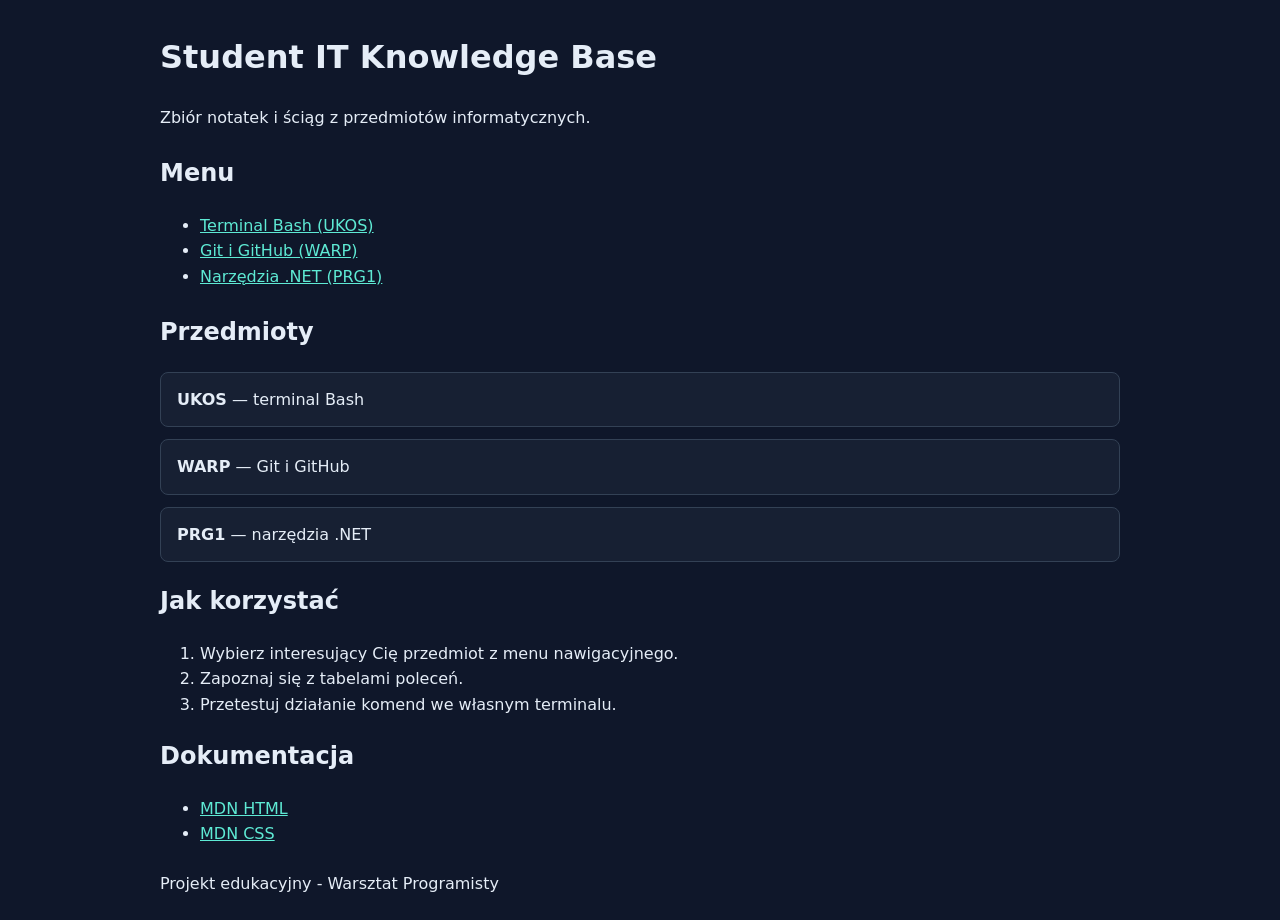
<file: index.html>
<!doctype html>
<html lang="pl">
<head>
  <meta charset="utf-8">
  <meta name="viewport" content="width=device-width, initial-scale=1">
  <title>Student IT Knowledge Base</title>
  <link rel="stylesheet" href="styles.css">
</head>
<body>
  <header>
    <h1>Student IT Knowledge Base</h1>
    <p>Zbiór notatek i ściąg z przedmiotów informatycznych.</p>
  </header>
  
  <nav>
    <h2>Menu</h2>
    <ul>
      <li><a href="pages/bash.html">Terminal Bash (UKOS)</a></li>
      <li><a href="pages/git.html">Git i GitHub (WARP)</a></li>
      <li><a href="pages/dotnet-cli.html">Narzędzia .NET (PRG1)</a></li>
    </ul>
  </nav>
  
  <main>
    <section>
      <h2>Przedmioty</h2>
      <ul class="topic-list">
        <li><strong>UKOS</strong> — terminal Bash</li>
        <li><strong>WARP</strong> — Git i GitHub</li>
        <li><strong>PRG1</strong> — narzędzia .NET</li>
      </ul>
    </section>
    
    <section>
      <h2>Jak korzystać</h2>
      <ol>
        <li>Wybierz interesujący Cię przedmiot z menu nawigacyjnego.</li>
        <li>Zapoznaj się z tabelami poleceń.</li>
        <li>Przetestuj działanie komend we własnym terminalu.</li>
      </ol>
    </section>
    
    <section>
      <h2>Dokumentacja</h2>
      <ul>
        <li><a href="https://developer.mozilla.org/en-US/docs/Web/HTML">MDN HTML</a></li>
        <li><a href="https://developer.mozilla.org/en-US/docs/Web/CSS">MDN CSS</a></li>
      </ul>
    </section>
  </main>
  
  <footer>
    <p>Projekt edukacyjny - Warsztat Programisty</p>
  </footer>
</body>
</html>
</file>
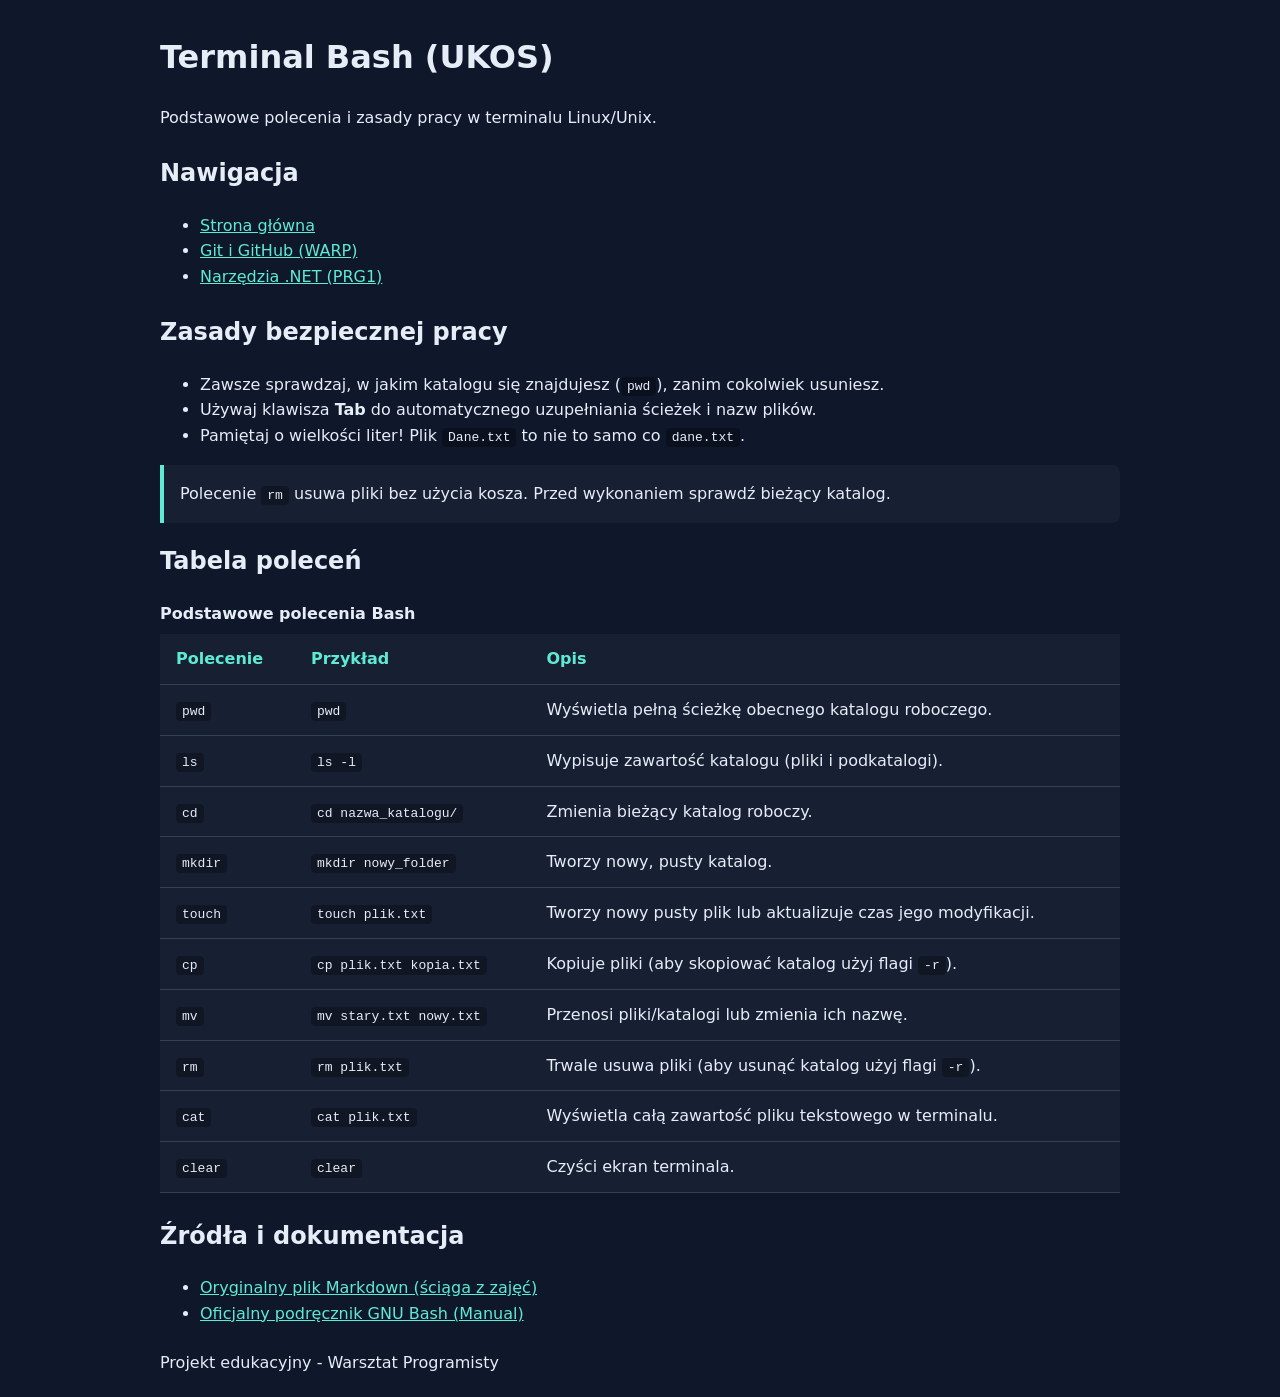
<file: pages/bash.html>
<!doctype html>
<html lang="pl">
<head>
  <meta charset="utf-8">
  <meta name="viewport" content="width=device-width, initial-scale=1">
  <title>Ściąga Bash (UKOS) - Student IT Knowledge Base</title>
  <link rel="stylesheet" href="../styles.css">
</head>
<body>
  <header>
    <h1>Terminal Bash (UKOS)</h1>
    <p>Podstawowe polecenia i zasady pracy w terminalu Linux/Unix.</p>
  </header>
  
  <nav>
    <h2>Nawigacja</h2>
    <ul>
      <li><a href="../index.html">Strona główna</a></li>
      <li><a href="git.html">Git i GitHub (WARP)</a></li>
      <li><a href="dotnet-cli.html">Narzędzia .NET (PRG1)</a></li>
    </ul>
  </nav>
  
  <main>
    <section>
      <h2>Zasady bezpiecznej pracy</h2>
      <ul>
        <li>Zawsze sprawdzaj, w jakim katalogu się znajdujesz (<code>pwd</code>), zanim cokolwiek usuniesz.</li>
        <li>Używaj klawisza <strong>Tab</strong> do automatycznego uzupełniania ścieżek i nazw plików.</li>
        <li>Pamiętaj o wielkości liter! Plik <code>Dane.txt</code> to nie to samo co <code>dane.txt</code>.</li>
      </ul>
    </section>

    <p class="info-note">
      Polecenie <code>rm</code> usuwa pliki bez użycia kosza.
      Przed wykonaniem sprawdź bieżący katalog.
    </p>

    <section>
      <h2>Tabela poleceń</h2>
      <div class="table-scroll">
        <table class="command-table">
          <caption>Podstawowe polecenia Bash</caption>
          <thead>
            <tr>
              <th>Polecenie</th>
              <th>Przykład</th>
              <th>Opis</th>
            </tr>
          </thead>
          <tbody>
            <tr>
              <td><code>pwd</code></td>
              <td><code>pwd</code></td>
              <td>Wyświetla pełną ścieżkę obecnego katalogu roboczego.</td>
            </tr>
            <tr>
              <td><code>ls</code></td>
              <td><code>ls -l</code></td>
              <td>Wypisuje zawartość katalogu (pliki i podkatalogi).</td>
            </tr>
            <tr>
              <td><code>cd</code></td>
              <td><code>cd nazwa_katalogu/</code></td>
              <td>Zmienia bieżący katalog roboczy.</td>
            </tr>
            <tr>
              <td><code>mkdir</code></td>
              <td><code>mkdir nowy_folder</code></td>
              <td>Tworzy nowy, pusty katalog.</td>
            </tr>
            <tr>
              <td><code>touch</code></td>
              <td><code>touch plik.txt</code></td>
              <td>Tworzy nowy pusty plik lub aktualizuje czas jego modyfikacji.</td>
            </tr>
            <tr>
              <td><code>cp</code></td>
              <td><code>cp plik.txt kopia.txt</code></td>
              <td>Kopiuje pliki (aby skopiować katalog użyj flagi <code>-r</code>).</td>
            </tr>
            <tr>
              <td><code>mv</code></td>
              <td><code>mv stary.txt nowy.txt</code></td>
              <td>Przenosi pliki/katalogi lub zmienia ich nazwę.</td>
            </tr>
            <tr>
              <td><code>rm</code></td>
              <td><code>rm plik.txt</code></td>
              <td>Trwale usuwa pliki (aby usunąć katalog użyj flagi <code>-r</code>).</td>
            </tr>
            <tr>
              <td><code>cat</code></td>
              <td><code>cat plik.txt</code></td>
              <td>Wyświetla całą zawartość pliku tekstowego w terminalu.</td>
            </tr>
            <tr>
              <td><code>clear</code></td>
              <td><code>clear</code></td>
              <td>Czyści ekran terminala.</td>
            </tr>
          </tbody>
        </table>
      </div>
    </section>

    <section>
      <h2>Źródła i dokumentacja</h2>
      <ul>
        <li><a href="../docs/ukos/bash.md">Oryginalny plik Markdown (ściąga z zajęć)</a></li>
        <li><a href="https://www.gnu.org/software/bash/manual/bash.html">Oficjalny podręcznik GNU Bash (Manual)</a></li>
      </ul>
    </section>
  </main>
  
  <footer>
    <p>Projekt edukacyjny - Warsztat Programisty</p>
  </footer>
</body>
</html>
</file>
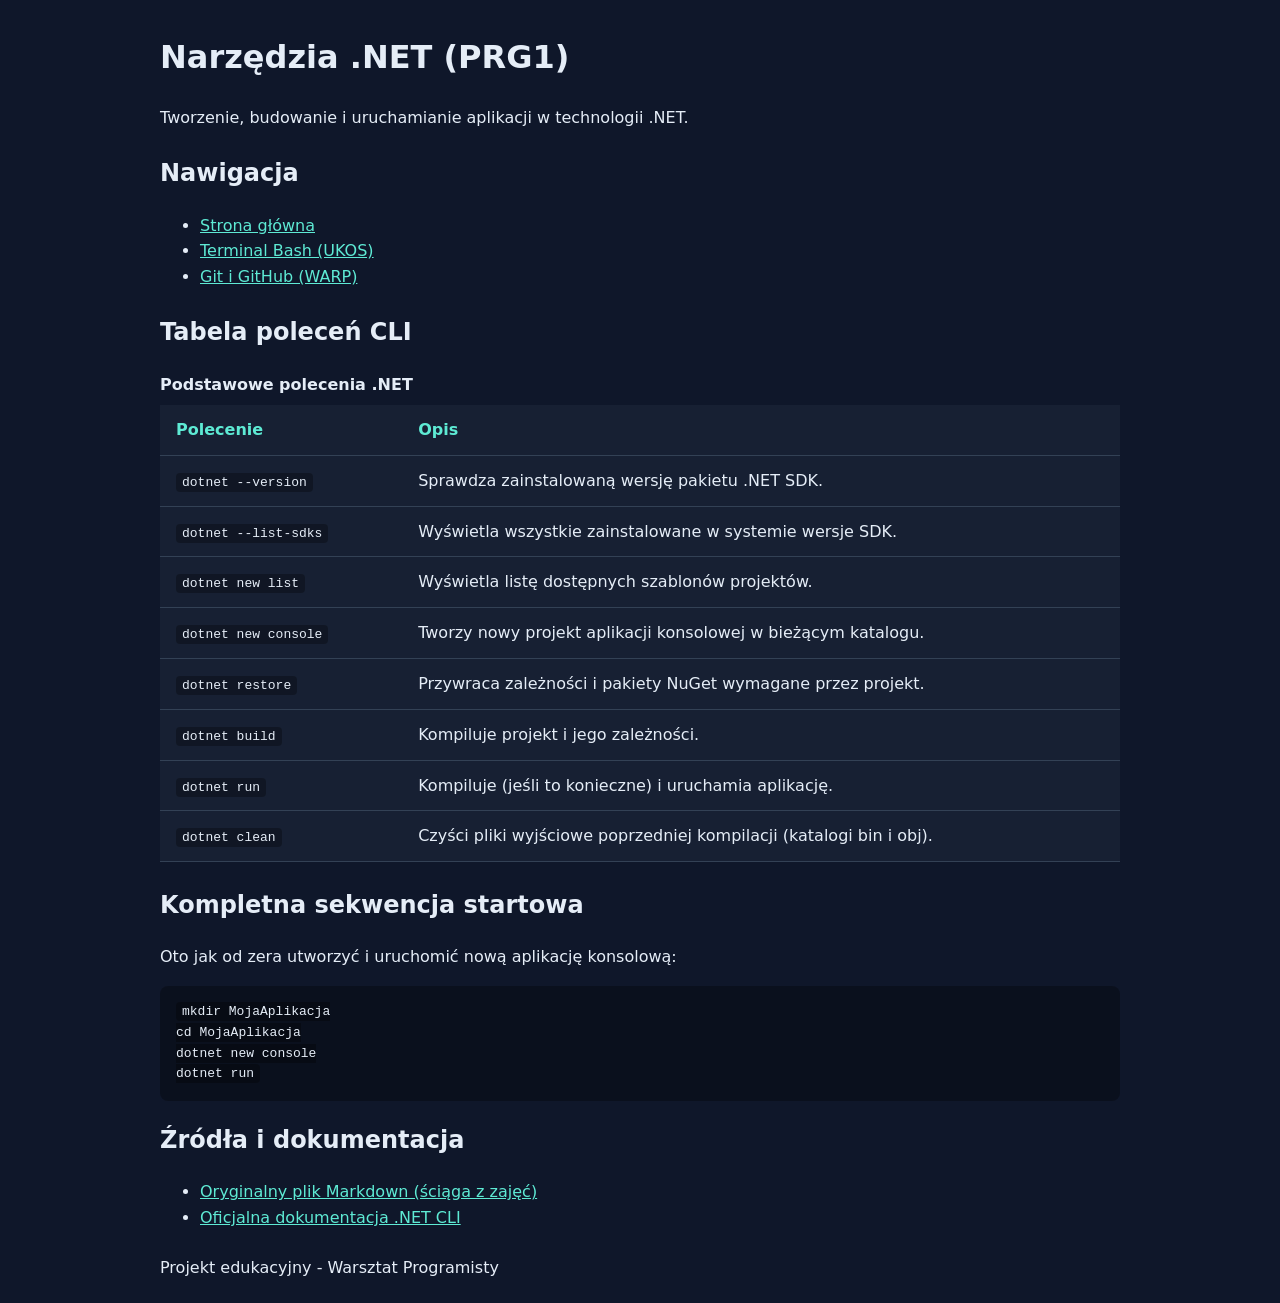
<file: pages/dotnet-cli.html>
<!doctype html>
<html lang="pl">
<head>
  <meta charset="utf-8">
  <meta name="viewport" content="width=device-width, initial-scale=1">
  <title>Ściąga .NET CLI (PRG1) - Student IT Knowledge Base</title>
  <link rel="stylesheet" href="../styles.css">
</head>
<body>
  <header>
    <h1>Narzędzia .NET (PRG1)</h1>
    <p>Tworzenie, budowanie i uruchamianie aplikacji w technologii .NET.</p>
  </header>
  
  <nav>
    <h2>Nawigacja</h2>
    <ul>
      <li><a href="../index.html">Strona główna</a></li>
      <li><a href="bash.html">Terminal Bash (UKOS)</a></li>
      <li><a href="git.html">Git i GitHub (WARP)</a></li>
    </ul>
  </nav>
  
  <main>
    <section>
      <h2>Tabela poleceń CLI</h2>
      <div class="table-scroll">
        <table class="command-table">
          <caption>Podstawowe polecenia .NET</caption>
          <thead>
            <tr>
              <th>Polecenie</th>
              <th>Opis</th>
            </tr>
          </thead>
          <tbody>
            <tr>
              <td><code>dotnet --version</code></td>
              <td>Sprawdza zainstalowaną wersję pakietu .NET SDK.</td>
            </tr>
            <tr>
              <td><code>dotnet --list-sdks</code></td>
              <td>Wyświetla wszystkie zainstalowane w systemie wersje SDK.</td>
            </tr>
            <tr>
              <td><code>dotnet new list</code></td>
              <td>Wyświetla listę dostępnych szablonów projektów.</td>
            </tr>
            <tr>
              <td><code>dotnet new console</code></td>
              <td>Tworzy nowy projekt aplikacji konsolowej w bieżącym katalogu.</td>
            </tr>
            <tr>
              <td><code>dotnet restore</code></td>
              <td>Przywraca zależności i pakiety NuGet wymagane przez projekt.</td>
            </tr>
            <tr>
              <td><code>dotnet build</code></td>
              <td>Kompiluje projekt i jego zależności.</td>
            </tr>
            <tr>
              <td><code>dotnet run</code></td>
              <td>Kompiluje (jeśli to konieczne) i uruchamia aplikację.</td>
            </tr>
            <tr>
              <td><code>dotnet clean</code></td>
              <td>Czyści pliki wyjściowe poprzedniej kompilacji (katalogi bin i obj).</td>
            </tr>
          </tbody>
        </table>
      </div>
    </section>

    <section>
      <h2>Kompletna sekwencja startowa</h2>
      <p>Oto jak od zera utworzyć i uruchomić nową aplikację konsolową:</p>
      <pre><code>mkdir MojaAplikacja
cd MojaAplikacja
dotnet new console
dotnet run</code></pre>
    </section>

    <section>
      <h2>Źródła i dokumentacja</h2>
      <ul>
        <li><a href="../docs/prg1/dotnet-cli.md">Oryginalny plik Markdown (ściąga z zajęć)</a></li>
        <li><a href="https://learn.microsoft.com/pl-pl/dotnet/core/tools/">Oficjalna dokumentacja .NET CLI</a></li>
      </ul>
    </section>
  </main>
  
  <footer>
    <p>Projekt edukacyjny - Warsztat Programisty</p>
  </footer>
</body>
</html>
</file>
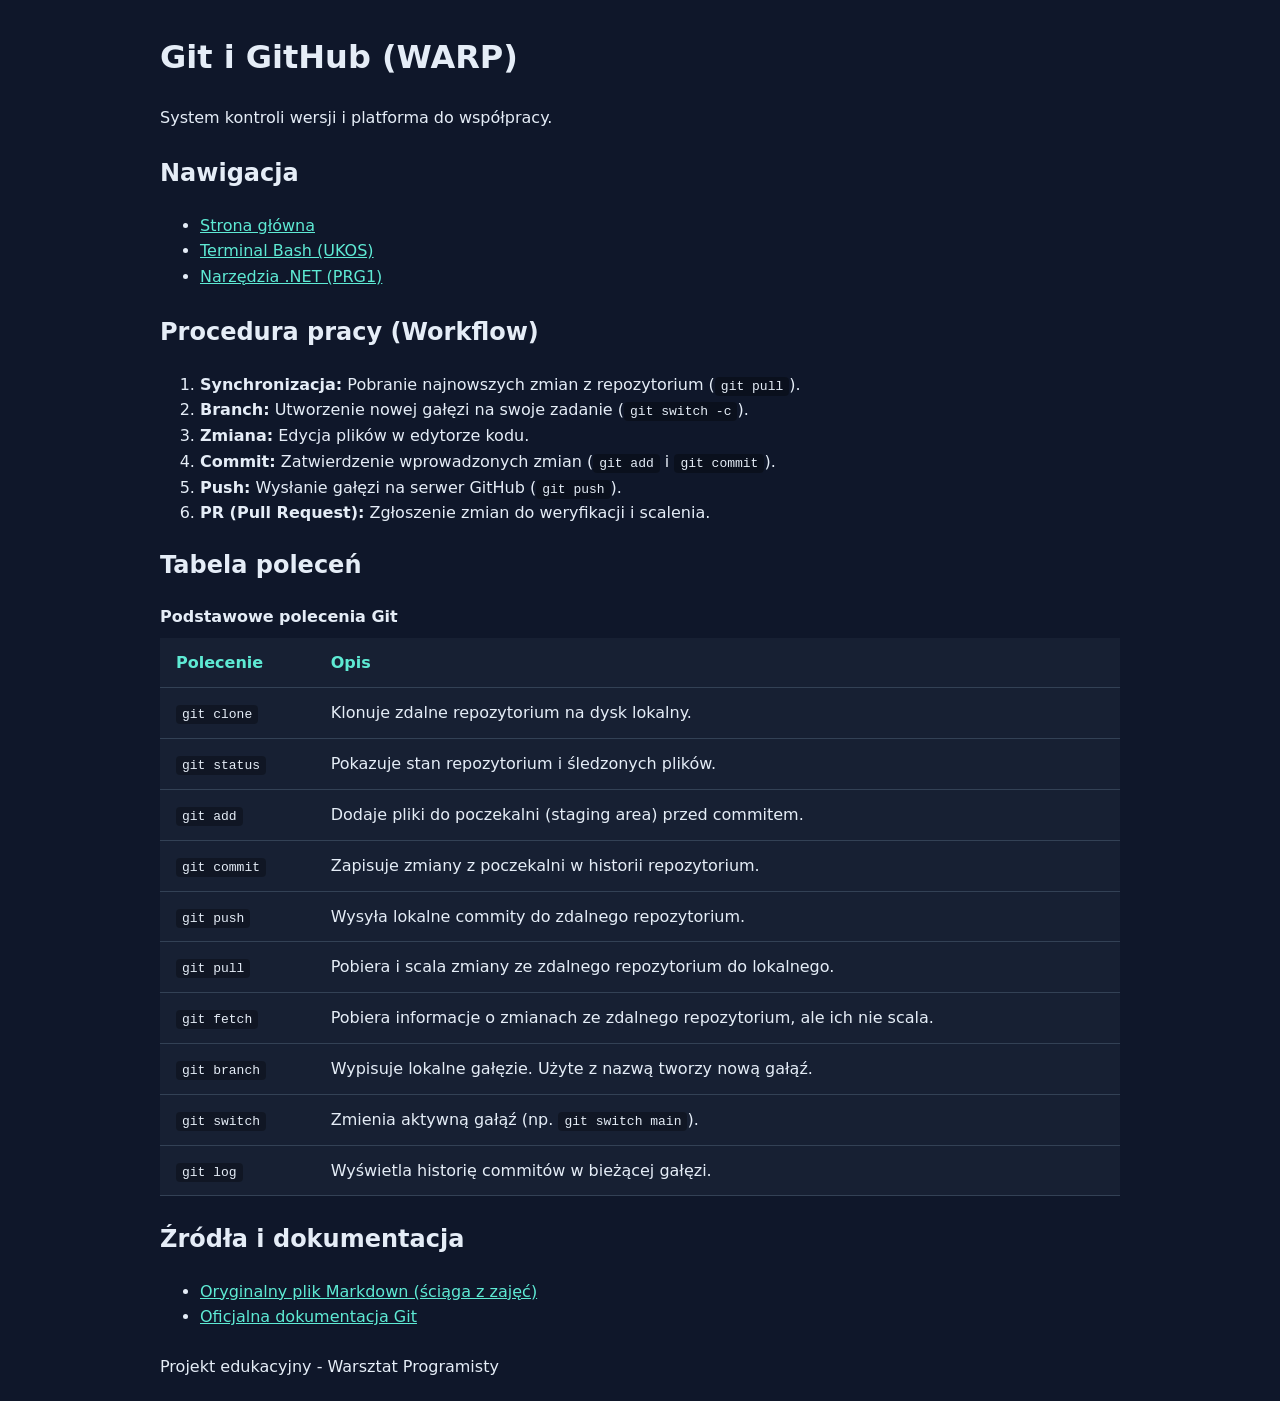
<file: pages/git.html>
<!doctype html>
<html lang="pl">
<head>
  <meta charset="utf-8">
  <meta name="viewport" content="width=device-width, initial-scale=1">
  <title>Ściąga Git (WARP) - Student IT Knowledge Base</title>
  <link rel="stylesheet" href="../styles.css">
</head>
<body>
  <header>
    <h1>Git i GitHub (WARP)</h1>
    <p>System kontroli wersji i platforma do współpracy.</p>
  </header>
  
  <nav>
    <h2>Nawigacja</h2>
    <ul>
      <li><a href="../index.html">Strona główna</a></li>
      <li><a href="bash.html">Terminal Bash (UKOS)</a></li>
      <li><a href="dotnet-cli.html">Narzędzia .NET (PRG1)</a></li>
    </ul>
  </nav>
  
  <main>
    <section>
      <h2>Procedura pracy (Workflow)</h2>
      <ol>
        <li><strong>Synchronizacja:</strong> Pobranie najnowszych zmian z repozytorium (<code>git pull</code>).</li>
        <li><strong>Branch:</strong> Utworzenie nowej gałęzi na swoje zadanie (<code>git switch -c</code>).</li>
        <li><strong>Zmiana:</strong> Edycja plików w edytorze kodu.</li>
        <li><strong>Commit:</strong> Zatwierdzenie wprowadzonych zmian (<code>git add</code> i <code>git commit</code>).</li>
        <li><strong>Push:</strong> Wysłanie gałęzi na serwer GitHub (<code>git push</code>).</li>
        <li><strong>PR (Pull Request):</strong> Zgłoszenie zmian do weryfikacji i scalenia.</li>
      </ol>
    </section>

    <section>
      <h2>Tabela poleceń</h2>
      <div class="table-scroll">
        <table class="command-table">
          <caption>Podstawowe polecenia Git</caption>
          <thead>
            <tr>
              <th>Polecenie</th>
              <th>Opis</th>
            </tr>
          </thead>
          <tbody>
            <tr>
              <td><code>git clone</code></td>
              <td>Klonuje zdalne repozytorium na dysk lokalny.</td>
            </tr>
            <tr>
              <td><code>git status</code></td>
              <td>Pokazuje stan repozytorium i śledzonych plików.</td>
            </tr>
            <tr>
              <td><code>git add</code></td>
              <td>Dodaje pliki do poczekalni (staging area) przed commitem.</td>
            </tr>
            <tr>
              <td><code>git commit</code></td>
              <td>Zapisuje zmiany z poczekalni w historii repozytorium.</td>
            </tr>
            <tr>
              <td><code>git push</code></td>
              <td>Wysyła lokalne commity do zdalnego repozytorium.</td>
            </tr>
            <tr>
              <td><code>git pull</code></td>
              <td>Pobiera i scala zmiany ze zdalnego repozytorium do lokalnego.</td>
            </tr>
            <tr>
              <td><code>git fetch</code></td>
              <td>Pobiera informacje o zmianach ze zdalnego repozytorium, ale ich nie scala.</td>
            </tr>
            <tr>
              <td><code>git branch</code></td>
              <td>Wypisuje lokalne gałęzie. Użyte z nazwą tworzy nową gałąź.</td>
            </tr>
            <tr>
              <td><code>git switch</code></td>
              <td>Zmienia aktywną gałąź (np. <code>git switch main</code>).</td>
            </tr>
            <tr>
              <td><code>git log</code></td>
              <td>Wyświetla historię commitów w bieżącej gałęzi.</td>
            </tr>
          </tbody>
        </table>
      </div>
    </section>

    <section>
      <h2>Źródła i dokumentacja</h2>
      <ul>
        <li><a href="../docs/warp/git.md">Oryginalny plik Markdown (ściąga z zajęć)</a></li>
        <li><a href="https://git-scm.com/doc">Oficjalna dokumentacja Git</a></li>
      </ul>
    </section>
  </main>
  
  <footer>
    <p>Projekt edukacyjny - Warsztat Programisty</p>
  </footer>
</body>
</html>
</file>
<file: styles.css>
:root {
  --page: #0f172a;
  --surface: #172033;
  --text: #e5edf7;
  --muted: #a8b3c7;
  --accent: #5eead4;
  --line: #334155;
}

* { box-sizing: border-box; }

body {
  margin: 0;
  color: var(--text);
  background: var(--page);
  font-family: system-ui, sans-serif;
  line-height: 1.6;
}

/* Ograniczenie szerokości i wyśrodkowanie */
header, nav, main, footer {
  width: min(100% - 32px, 960px);
  margin-inline: auto;
  margin-bottom: 24px;
}

header {
  margin-top: 32px;
}

a { color: var(--accent); }

a:focus-visible {
  outline: 3px solid var(--accent);
  outline-offset: 3px;
}

/* Akapit informacyjny */
.info-note {
  padding: 16px;
  border-left: 4px solid var(--accent);
  border-radius: 0 8px 8px 0;
  background: var(--surface);
}

/* Lista tematów (z index.html) */
.topic-list {
  display: grid;
  gap: 12px;
  padding: 0;
  list-style: none;
}

.topic-list li {
  padding: 14px 16px;
  border: 1px solid var(--line);
  border-radius: 8px;
  background: var(--surface);
}

/* Tabela poleceń (przyda się na podstronach) */
.table-scroll { overflow-x: auto; margin-bottom: 24px; }

.command-table {
  width: 100%;
  border-collapse: collapse;
  background: var(--surface);
}

.command-table caption {
  margin-bottom: 8px;
  text-align: left;
  font-weight: 700;
}

.command-table th,
.command-table td {
  padding: 12px 16px;
  border-bottom: 1px solid var(--line);
  text-align: left;
}

.command-table th { color: var(--accent); }

/* Bloki kodu */
code {
  font-family: monospace;
  background: rgba(0, 0, 0, 0.3);
  padding: 2px 6px;
  border-radius: 4px;
}

pre {
  background: rgba(0, 0, 0, 0.3);
  padding: 16px;
  border-radius: 8px;
  overflow-x: auto;
}
</file>
